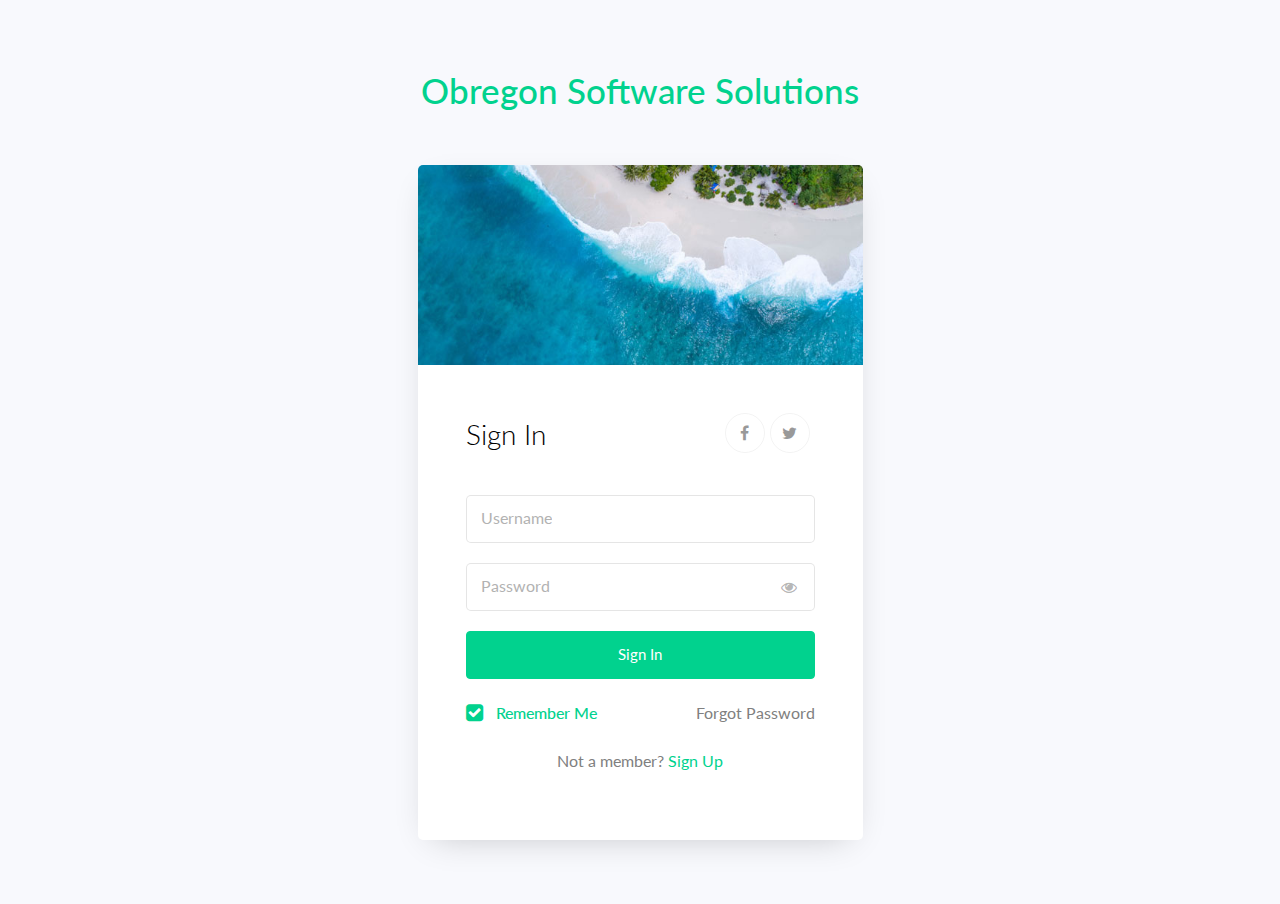
<file: src/main/resources/static/login.html>
<!doctype html>
<html lang="en">
<head>
    <title>CRUD practica</title>
    <meta charset="utf-8">
    <meta name="viewport" content="width=device-width, initial-scale=1, shrink-to-fit=no">
    <link href="https://fonts.googleapis.com/css?family=Lato:300,400,700&display=swap" rel="stylesheet">
    <link rel="stylesheet" href="https://stackpath.bootstrapcdn.com/font-awesome/4.7.0/css/font-awesome.min.css">
    <link rel="stylesheet" href="css/style.css">

</head>
<body>
<section class="ftco-section">
    <div class="container">
        <div class="row justify-content-center">
            <div class="col-md-6 text-center mb-5">
                <h1 class="titulo checkbox-primary mb-0">Obregon Software Solutions</h1>
            </div>
        </div>
        <div class="row justify-content-center">
            <div class="col-md-7 col-lg-5">
                <div class="wrap">
                    <div class="img" style="background-image: url(images/bg-1.jpg);"></div>
                    <div class="login-wrap p-4 p-md-5">
                        <div class="d-flex">
                            <div class="w-100">
                                <h3 class="mb-4">Sign In</h3>
                            </div>
                            <div class="w-100">
                                <p class="social-media d-flex justify-content-end">
                                    <a href="#"
                                       class="social-icon d-flex align-items-center justify-content-center"><span
                                            class="fa fa-facebook"></span></a>
                                    <a href="#"
                                       class="social-icon d-flex align-items-center justify-content-center"><span
                                            class="fa fa-twitter"></span></a>
                                </p>
                            </div>
                        </div>
                        <form action="#" class="signin-form">
                            <div class="form-group mt-3">
                                <input type="text" class="form-control" required>
                                <label class="form-control-placeholder" for="username">Username</label>
                            </div>
                            <div class="form-group">
                                <input id="password-field" type="password" class="form-control" required>
                                <label class="form-control-placeholder" for="password">Password</label>
                                <span toggle="#password-field"
                                      class="fa fa-fw fa-eye field-icon toggle-password"></span>
                            </div>

                            <div class="form-group">
                                <button type="submit" class="form-control btn btn-primary rounded submit px-3">Sign In
                                </button>
                            </div>
                            <div class="form-group d-md-flex">
                                <div class="w-50 text-left">
                                    <label class="checkbox-wrap checkbox-primary mb-0">Remember Me
                                        <input type="checkbox" checked>
                                        <span class="checkmark"></span>
                                    </label>
                                </div>
                                <div class="w-50 text-md-right">
                                    <a href="#">Forgot Password</a>
                                </div>
                            </div>
                        </form>
                        <p class="text-center">Not a member? <a data-toggle="tab" href="#signup">Sign Up</a></p>
                    </div>
                </div>
            </div>
        </div>
    </div>
</section>

<script src="js/jquery.min.js"></script>
<script src="js/popper.js"></script>
<script src="js/bootstrap.min.js"></script>
<script src="js/main.js"></script>

</body>
</html>
</file>
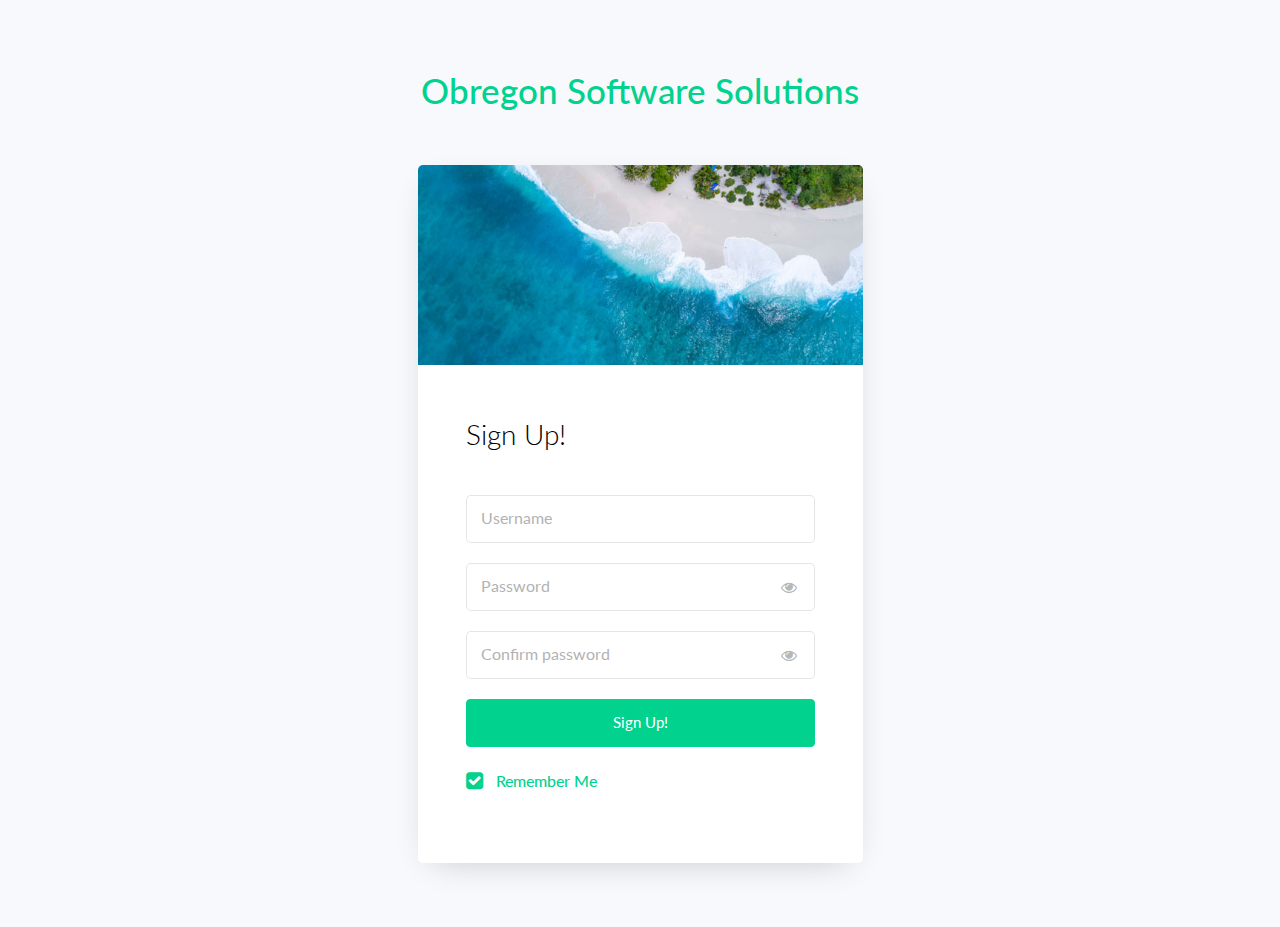
<file: src/main/resources/static/signup.html>
<!doctype html>
<html lang="en">
<head>
    <title>CRUD practica</title>
    <meta charset="utf-8">
    <meta name="viewport" content="width=device-width, initial-scale=1, shrink-to-fit=no">
    <link href="https://fonts.googleapis.com/css?family=Lato:300,400,700&display=swap" rel="stylesheet">
    <link rel="stylesheet" href="https://stackpath.bootstrapcdn.com/font-awesome/4.7.0/css/font-awesome.min.css">
    <link rel="stylesheet" href="css/style.css">

</head>
<body>
<section class="ftco-section">
    <div class="container">
        <div class="row justify-content-center">
            <div class="col-md-6 text-center mb-5">
                <h1 class="titulo checkbox-primary mb-0">Obregon Software Solutions</h1>
            </div>
        </div>
        <div class="row justify-content-center">
            <div class="col-md-7 col-lg-5">
                <div class="wrap">
                    <div class="img" style="background-image: url(images/bg-1.jpg);"></div>
                    <div class="login-wrap p-4 p-md-5">
                        <div class="d-flex">
                            <div class="w-100">
                                <h3 class="mb-4">Sign Up!</h3>
                            </div>
                        </div>
                        <form action="#" class="signin-form">
                            <div class="form-group mt-3">
                                <input type="text" class="form-control" required>
                                <label class="form-control-placeholder" for="username">Username</label>
                            </div>
                            <div class="form-group">
                                <input id="password-field" type="password" class="form-control" required>
                                <label class="form-control-placeholder" for="password">Password</label>
                                <span toggle="#password-field"
                                      class="fa fa-fw fa-eye field-icon toggle-password"></span>
                            </div>
                            <div class="form-group">
                                <input id="confirm-password-field" type="password" class="form-control" required>
                                <label class="form-control-placeholder" for="confirm">Confirm password</label>
                                <span toggle="#password-field"
                                      class="fa fa-fw fa-eye field-icon toggle-password"></span>
                            </div>

                            <div class="form-group">
                                <button type="submit" class="form-control btn btn-primary rounded submit px-3">Sign Up!
                                </button>
                            </div>
                            <div class="form-group d-md-flex">
                                <div class="w-50 text-left">
                                    <label class="checkbox-wrap checkbox-primary mb-0">Remember Me
                                        <input type="checkbox" checked>
                                        <span class="checkmark"></span>
                                    </label>
                                </div>
                            </div>
                        </form>
                    </div>
                </div>
            </div>
        </div>
    </div>
</section>

<script src="js/jquery.min.js"></script>
<script src="js/popper.js"></script>
<script src="js/bootstrap.min.js"></script>
<script src="js/main.js"></script>

</body>
</html>
</file>
